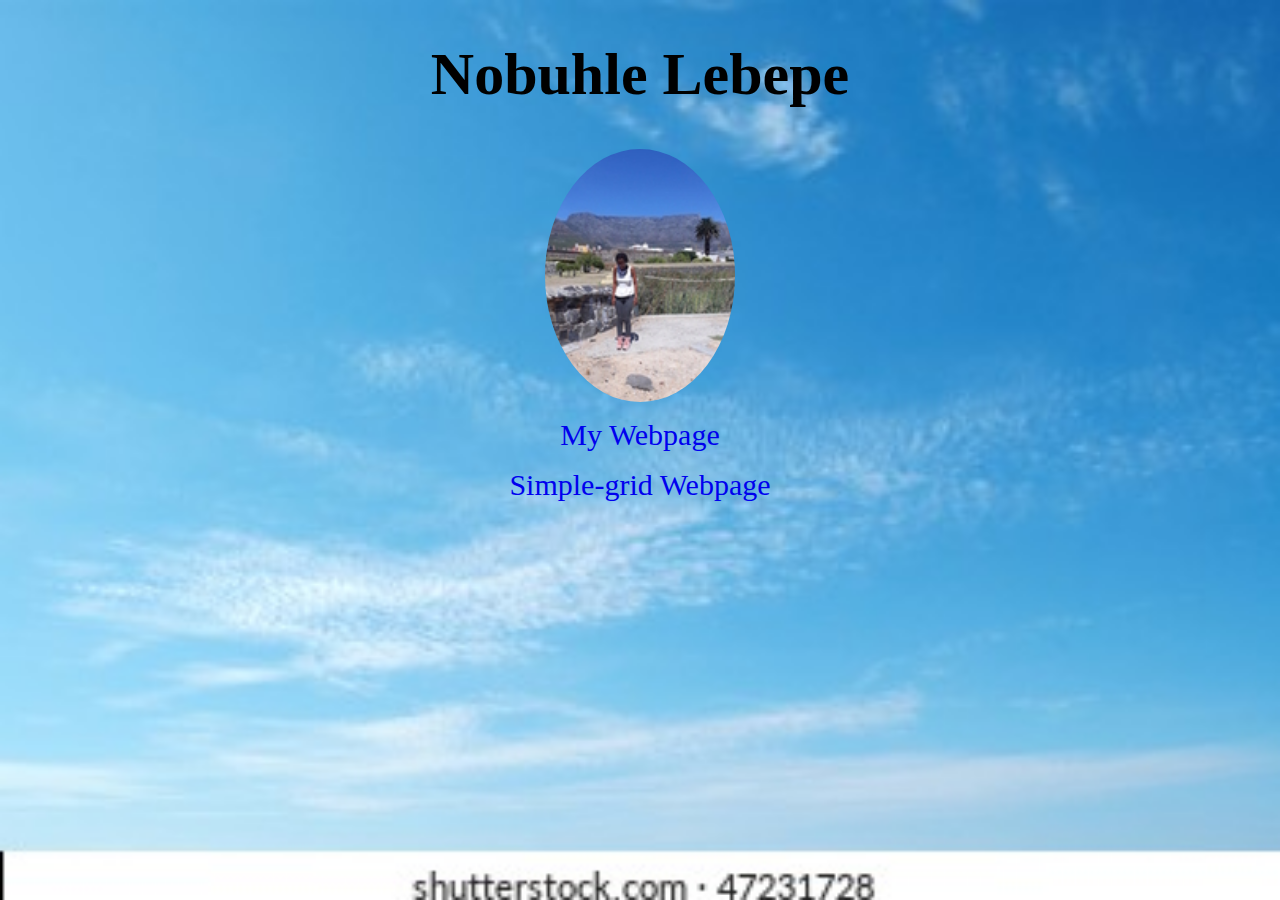
<file: index.html>
<!DOCTYPE html>
<html lang="en">
<head>
    <meta charset="UTF-8">
    <meta http-equiv="X-UA-Compatible" content="IE=edge">
    <meta name="viewport" content="width=device-width, initial-scale=1.0">
    

    <title>Landing page</title>
</head>
<style> 
   body {
       background-image: url(./images/Bluesky.jpg);
       background-repeat: no-repeat;
       background-attachment: fixed;
       background-size: cover;
       /* opacity: 0.5; */
   }
   h1 {
       text-align: center;
       font-size: 60px;
   }
   a {
      text-decoration: none ;
      font-size: 30px;
   }
   .center{
       display: block;
       margin-left: auto;
       margin-right: auto;
       width: 15%;
       border-radius: 50%;
   }


   /* a.link{

   } */
</style>

<body>
<div class="header">
    <h1 >Nobuhle Lebepe</h1>
</div>

<!-- <div class="img"> -->
    <img src="./images/nobuhle1.jpg" alt="my photo" class="center" >
<!-- </div> -->

<div class="links">
    <p style="text-align: center;">
    <a href="./My Webpage/my_webpage.html">My Webpage</a>
    </p>
    <p style="text-align: center;">
    <a href="./Simple-grid Webpage/my_webpage-grid.html">Simple-grid Webpage</a>
    </p>
</div>
  
    

    <!-- <div class="header" >
        <h1>Nobuhle Lebepe</h1>
        <img src="./images/nobuhle1.jpg" alt="my photo" >
    </div> -->

<!-- <p><a href="https://nobu-hope.github.io/basic-webpage/my_webpage.html">my_webpage</a></p>

<p><a href="https://nobu-hope.github.io/basic-webpage/my_webpage-grid.html">my_webpage-grid</a></p> -->
</body>
</html>
</file>
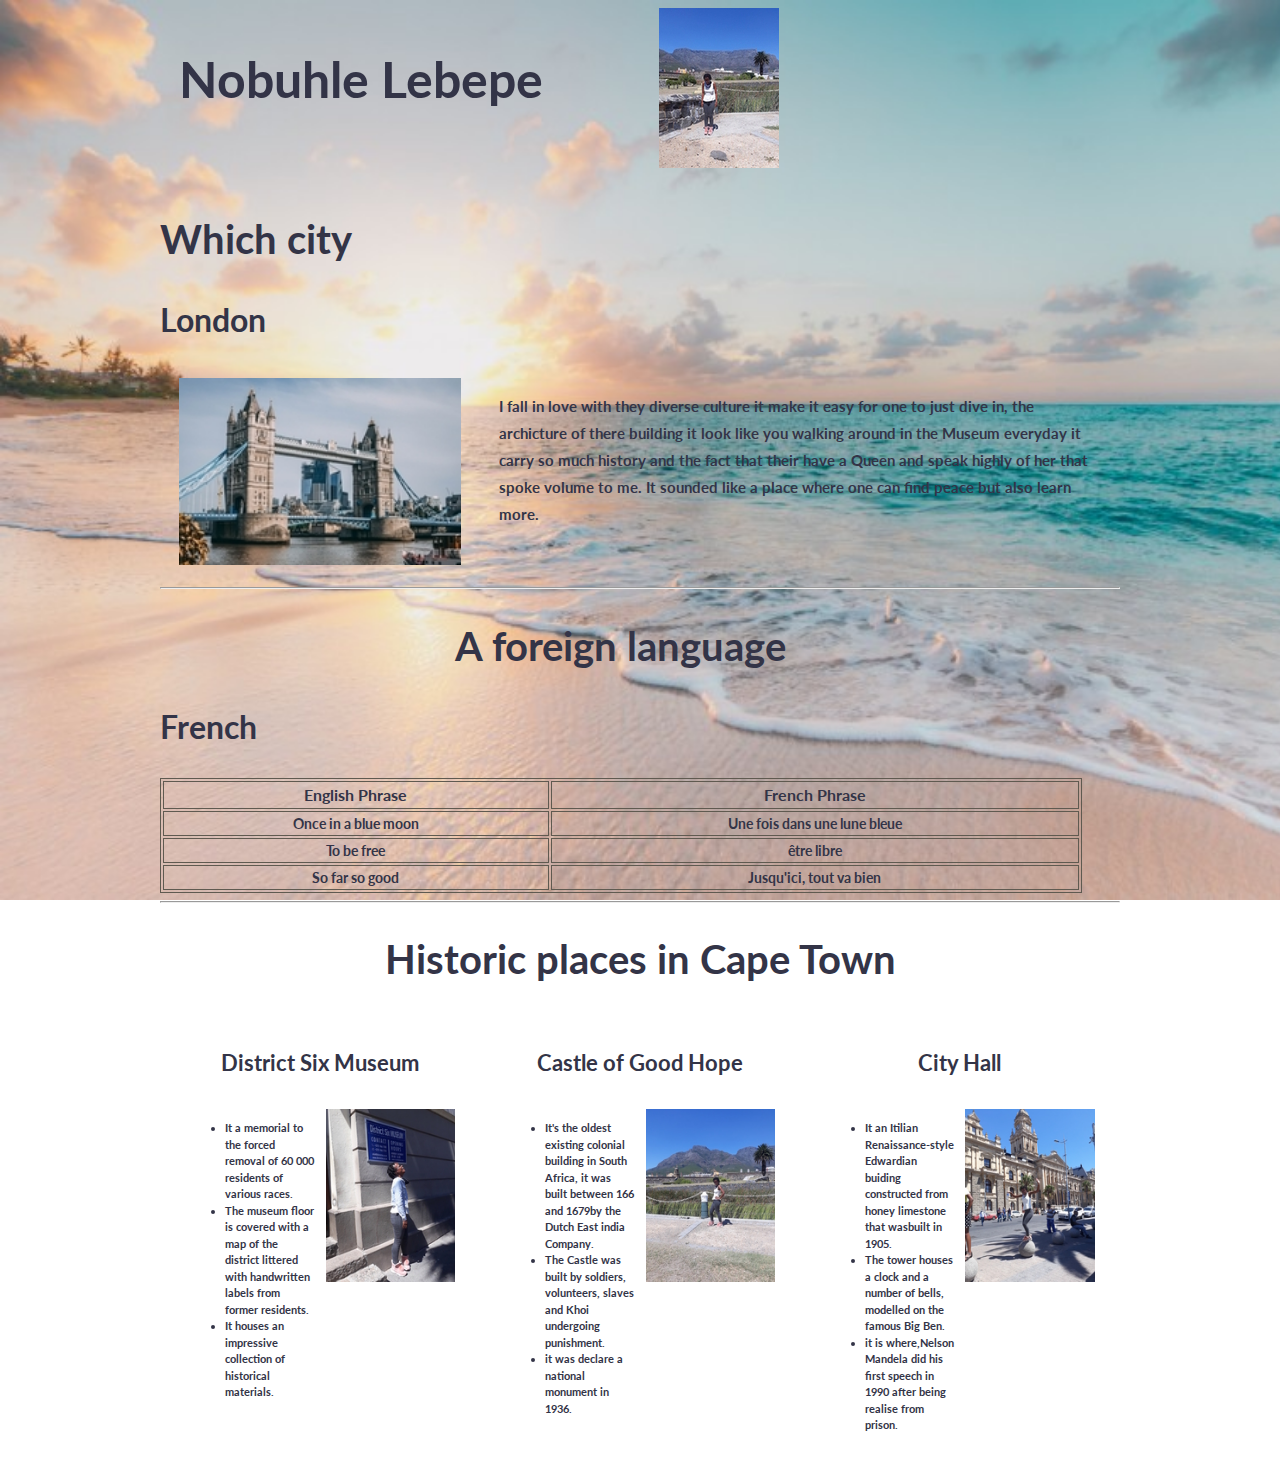
<file: my_webpage-grid.html>
<!DOCTYPE html>
<html lang="en">

<head>
    <meta charset="UTF-8">
    <meta http-equiv="X-UA-Compatible" content="IE=edge">
    <meta name="viewport" content="width=device-width, initial-scale=1.0">
    <title>Document</title>
    <link rel="stylesheet" href="simple-grid.css">

    <style>
        body{
            background-image: url(./images/Ocean2.jpg);
            background-repeat: no-repeat;
            background-attachment: fixed;
            background-size: cover;
            color: black;
        }
    table, th, td {
    border: 3px solid rgb(95, 90, 80);
    border-width: thin;

    }
    td {
        text-align: center;
        font-size: 14px;
    }
    /* @media(min-width: 800px){
    .col-6 txt {
        width: 46%;
    }
    .col-6 img {
        width: 46%;
    }
    
    } */


    </style>
</head>

<body>
    <div class="container">
        <div class="row">
            <div class="col-6">
                <h1 style="font-size: 50px; font-weight: 700;">Nobuhle Lebepe</h1>
            </div>
            <div class="col-6">
                <img src="./images/nobuhle1.jpg" alt="my photo">
            </div>

        </div>
        <div class="row">
            <h1>Which city</h1>
            <h2>London</h2>
            <div class="col-4">
                <img src="./images/nobuhle2.jpg" alt="London bridge" style="width: 100%";>
            </div>
           
            <div class="col-8">
                <p style="font-size: 15px; font-weight: 700;">I fall in love with they diverse culture it make it easy for one to
                    just dive in, the archicture of there building it look like you walking around
                    in the Museum everyday it carry so much history and the fact that their have
                    a Queen and speak highly of her that spoke volume to me. It sounded like a
                    place where one can find peace but also learn more.</p>
    
            </div>
        </div>
        
        <hr>
        <div class="col-12" >
            <h1 style="text-align: center;">A foreign language</h1>
            <h2>French</h2>
            <table style="width: 100%; font-weight: 700;">
                <tr>
                    <th>English Phrase</th>
                    <th>French Phrase</th>
                </tr>
                <tr>
                    <td>Once in a blue moon</td>
                    <td>Une fois dans une lune bleue</td>
                </tr>
                <tr>
                    <td>To be free</td>
                    <td>être libre</td>
                </tr>
                <tr>
                    <td>So far so good</td>
                    <td>Jusqu'ici, tout va bien</td>
                </tr>
            </table>
            </div>

            <hr>
        <div class="row">
            <h1 style="text-align: center;">Historic places in Cape Town</h1>

            <div class="col-4">
                <h3 style="text-align: center;">District Six Museum</h3>

                <div class="col-6 txt" style="font-size: 11px; width: 46%; font-weight: 700;">
                    <ul>
                        <li>It a memorial to the forced removal
                            of 60 000 residents of various races. </li>
                        <li>The museum floor is covered with a map of the district
                            littered with handwritten labels from former
                            residents.</li>
                        <li>It houses an impressive collection of historical materials.</li>   
                    </ul>

                </div>

                <div class="col-6 img" style="width: 46%;">
                    <img src="./images/Bee.jpg" alt="District six" class="img1" style="width: 100%;">
                </div>
            </div>

            <div class="col-4">
                <h3 style="text-align: center;">Castle of Good Hope</h3>

                <div class="col-6 txt" style="font-size: 11px; width: 46%; font-weight: 700;">
                    <ul>
                        <li>It's the oldest existing colonial building in South Africa, it was built between 166 and
                            1679by the Dutch East india Company.</li>
                        <li>The Castle was built by soldiers, volunteers, slaves and Khoi undergoing punishment.
                        </li>
                        <li>it was declare a national monument in 1936.</li>
                    </ul>
                </div>

                <div class="col-6 img" style="width: 46%;">
                    <img src="./images/TheeCastle.jpg" alt="Castle of Good Hope" class="img2" style="width: 100%;">
                </div>
            </div>

            <div class="col-4">
                <h3 style="text-align: center;">City Hall</h3>

                <div class="col-6 txt" style="font-size:11px; width: 46%; font-weight: 700;">
                    <ul>
                        <li>It an Itilian Renaissance-style Edwardian buiding constructed from honey limestone that
                            wasbuilt in 1905.</li>
                        <li>The tower houses a clock and a number of bells, modelled on the famous Big Ben.</li>
                        <li>it is where,Nelson Mandela did his first speech in 1990 after being realise from prison.
                        </li>
                    </ul>
                </div>
                
                <div class="col-6 img" style="width: 46%;">
                    <img src="./images/CityHall4.jpg" alt="city Hall" class="img3"style="width:100%">
                </div>
            </div>
         </div>

         
           
         



    </div>

    </div>
    </div>
</body>

</html>
</file>
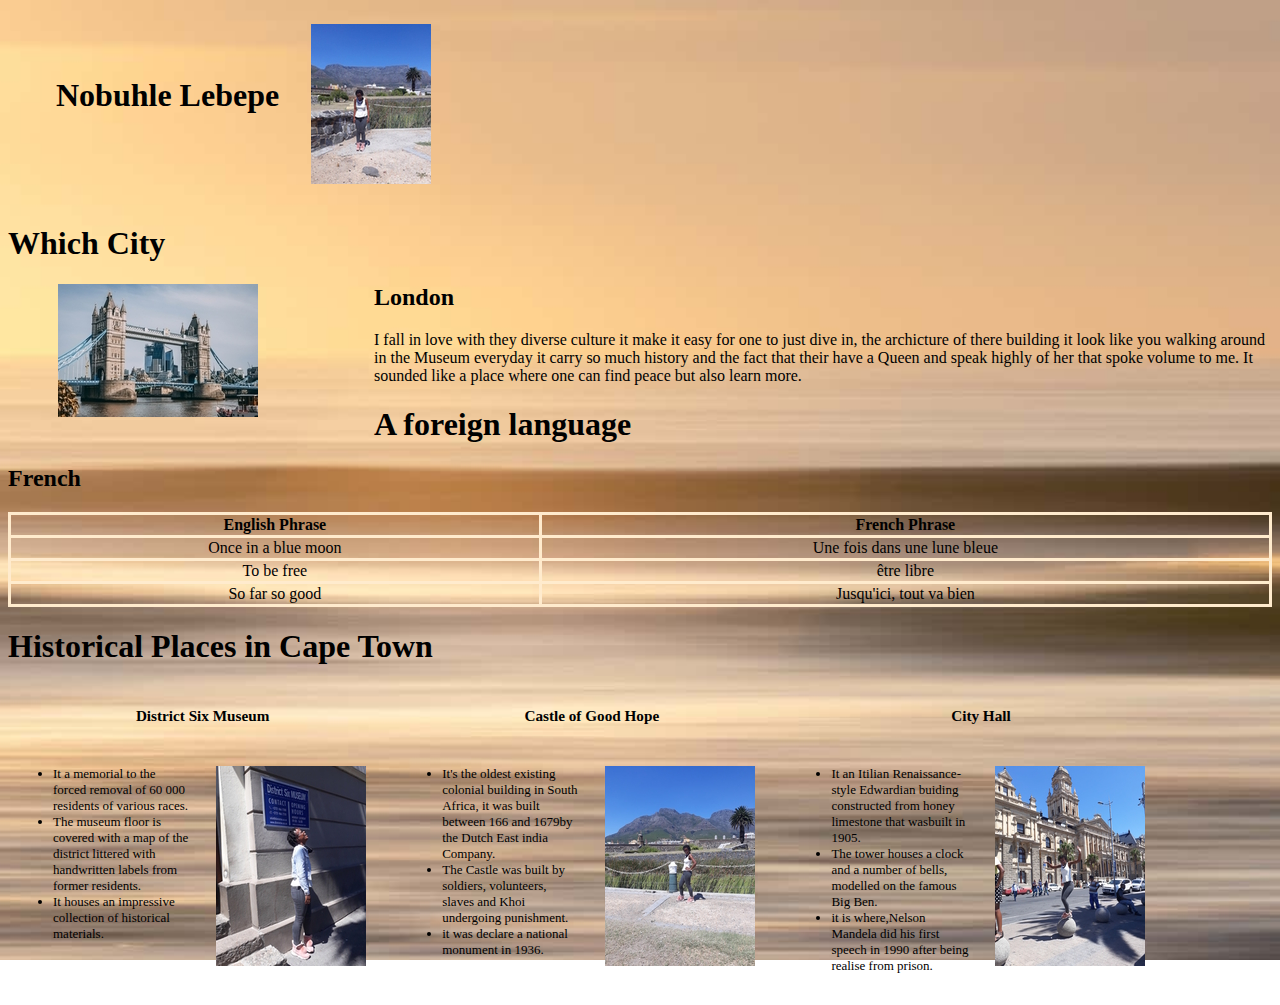
<file: my_webpage.html>
<!DOCTYPE html>
<html lang="en">
<head>
    <meta charset="UTF-8">
    <meta http-equiv="X-UA-Compatible" content="IE=edge">
    <meta name="viewport" content="width=device-width, initial-scale=1.0">
    <title>Document</title>
    <link rel="stylesheet" href="mystyle.css">
</head>
<body>
    <div class="container" >
        <div class="header" >
            <h1>Nobuhle Lebepe</h1>
            <img src="./images/nobuhle1.jpg" alt="my photo" >
        </div>
 
        <div class="main" >
            <div class="side-bar" >
            <h1>Which City</h1>
            </div>

            <div class="bridge">
             <img src="./images/nobuhle2.jpg" alt="London bridge">
            </div>

            <div class="myCity">
                <h2>London</h2>
                <p> I fall in love with they diverse culture it make it easy for one to
                    just dive in, the archicture of there building it look like you walking around
                    in the Museum everyday it carry so much history and the fact that their have
                    a Queen and speak highly of her that spoke volume to me. It sounded like a
                    place where one can find peace but also learn more.</p>
            </div>
       


            <div class="content" >
            <h1>A foreign language</h1>
            <h2>French</h2>
            <table style="width: 100%">
                <tr>
                    <th>English Phrase</th>
                    <th>French Phrase</th>
                </tr>
                <tr>
                    <td>Once in a blue moon</td>
                    <td>Une fois dans une lune bleue</td>
                </tr>
                <tr>
                    <td>To be free</td>
                    <td>être libre</td>
                </tr>
                <tr>
                    <td>So far so good</td>
                    <td>Jusqu'ici, tout va bien</td>
                </tr>
            </table>
            </div>

            
                <h1 class="heading">Historical Places in Cape Town</h1>

                <div class="col">
                    
                    <h3>District Six Museum</h3>
                    <img src="./images/Bee.jpg" alt="District six" class="img1">
                    <div class="clearfix">
                    <p>
                        <ul>
                            <li>It a memorial to the forced removal
                                of 60 000 residents of various races. </li>
                            <li>The museum floor is covered with a map of the district
                                littered with handwritten labels from former
                                residents.</li>
                            <li>It houses an impressive collection of historical materials.</li>
                        </ul>
                    

                    </p>
                    </div>
                </div>

                <div class="col2">
                    <h3>Castle of Good Hope</h3>
                    <img src="./images/TheeCastle.jpg" alt="Castle of Good Hope" class="img2">
                    <div class="clearfix">
                    <p>
                        <ul>
                            <li>It's the oldest existing colonial building in South Africa, it was built between 166 and
                                1679by the Dutch East india Company.</li>
                            <li>The Castle was built by soldiers, volunteers, slaves and Khoi undergoing punishment.
                            </li>
                            <li>it was declare a national monument in 1936.</li>
                        </ul>

                    </p>
                    </div>
                </div>

                <div class="col3">
                    <h3>City Hall</h3>
                    <img src="./images/CityHall4.jpg" alt="city Hall" class="img3">
                    <div class="clearfix">
                    <p>
                    <ul>
                        <li>It an Itilian Renaissance-style Edwardian buiding constructed from honey limestone that
                            wasbuilt in 1905.</li>
                        <li>The tower houses a clock and a number of bells, modelled on the famous Big Ben.</li>
                        <li>it is where,Nelson Mandela did his first speech in 1990 after being realise from prison.
                        </li>
                    </ul>

                    </p>
                    </div>
                </div> 

               <!--end of div for all images-->
            </div> 

            
        </div>
        <div class="footer" >
            
        </div>
    </div>
</body>
</html>
</file>
<file: simple-grid.css>
/**
*** SIMPLE GRID
*** (C) ZACH COLE 2016
**/

@import url(https://fonts.googleapis.com/css?family=Lato:400,300,300italic,400italic,700,700italic);

/* UNIVERSAL */

html,
body {
  height: 100%;
  width: 100%;
  margin: 0;
  padding: 0;
  left: 0;
  top: 0;
  font-size: 100%;
}

/* ROOT FONT STYLES */

* {
  font-family: 'Lato', Helvetica, sans-serif;
  color: #333447;
  line-height: 1.5;
}

/* TYPOGRAPHY */

h1 {
  font-size: 2.5rem;
}

h2 {
  font-size: 2rem;
}

h3 {
  font-size: 1.375rem;
}

h4 {
  font-size: 1.125rem;
}

h5 {
  font-size: 1rem;
}

h6 {
  font-size: 0.875rem;
}

p {
  font-size: 1.125rem;
  font-weight: 200;
  line-height: 1.8;
}

.font-light {
  font-weight: 300;
}

.font-regular {
  font-weight: 400;
}

.font-heavy {
  font-weight: 700;
}

/* POSITIONING */

.left {
  text-align: left;
}

.right {
  text-align: right;
}

.center {
  text-align: center;
  margin-left: auto;
  margin-right: auto;
}

.justify {
  text-align: justify;
}

/* ==== GRID SYSTEM ==== */

.container {
  width: 90%;
  margin-left: auto;
  margin-right: auto;
}

.row {
  position: relative;
  width: 100%;
}

.row [class^="col"] {
  float: left;
  margin: 0.5rem 2%;
  min-height: 0.125rem;
}

.col-1,
.col-2,
.col-3,
.col-4,
.col-5,
.col-6,
.col-7,
.col-8,
.col-9,
.col-10,
.col-11,
.col-12 {
  width: 96%;
}

.col-1-sm {
  width: 4.33%;
}

.col-2-sm {
  width: 12.66%;
}

.col-3-sm {
  width: 21%;
}

.col-4-sm {
  width: 29.33%;
}

.col-5-sm {
  width: 37.66%;
}

.col-6-sm {
  width: 46%;
}

.col-7-sm {
  width: 54.33%;
}

.col-8-sm {
  width: 62.66%;
}

.col-9-sm {
  width: 71%;
}

.col-10-sm {
  width: 79.33%;
}

.col-11-sm {
  width: 87.66%;
}

.col-12-sm {
  width: 96%;
}

.row::after {
	content: "";
	display: table;
	clear: both;
}

.hidden-sm {
  display: none;
}

@media only screen and (min-width: 33.75em) {  /* 540px */
  .container {
    width: 80%;
  }
}

@media only screen and (min-width: 45em) {  /* 720px */
  .col-1 {
    width: 4.33%;
  }

  .col-2 {
    width: 12.66%;
  }

  .col-3 {
    width: 21%;
  }

  .col-4 {
    width: 29.33%;
  }

  .col-5 {
    width: 37.66%;
  }

  .col-6 {
    width: 46%;
  }

  .col-7 {
    width: 54.33%;
  }

  .col-8 {
    width: 62.66%;
  }

  .col-9 {
    width: 71%;
  }

  .col-10 {
    width: 79.33%;
  }

  .col-11 {
    width: 87.66%;
  }

  .col-12 {
    width: 96%;
  }

  .hidden-sm {
    display: block;
  }
}

@media only screen and (min-width: 60em) { /* 960px */
  .container {
    width: 75%;
    max-width: 60rem;
  }
  
}
</file>
<file: mystyle.css>
/* Intro Section */

.img1{
    float: right;
    padding: 2em;
    width: 100px;
    height: 100px;

}
.img2{
    float: left;
    padding: 2em;
    width: 100px;
    height: 100px;
}
.img3{
    float: right;
    padding: 2em;
    width: 100px;
    height: 100px;
}
body {
    /* font-family: arial ;
    background-color: rgb(94, 89, 89) ; */
    background-image: url(./images/Sunrise.jpg);
    background-repeat: no-repeat;
    background-attachment: fixed;
    background-size: cover;
    color: black;
}


.header { 
 padding: 1em;
}
.header h1 {
    float: left;
    padding: 1em;
    
}


/* Which city */

.clearfix {
    overflow: auto;
    zoom: 1;
  }

/* .myCity {
    padding: 1em;
    overflow: auto;
} */
.London {
    overflow: auto;
}

/* foreign language */
table, th, td {
    border: 3px solid blanchedalmond;
    border-collapse: collapse;
}
td {
    text-align: center;
}
/* .content h1 {
    text-align: center;
} */
/* historical places */
/* .heading {
    text-align: center;
 }  */
.col {
    float:left;
    width: 100%;
    padding: 5px;
} 
.col2 {
    float: right;
    width: 100%;
    padding: 5px;
}
.col3 {
    float: left;
    width: 100%;
    padding: 5px;
}
.clearfix ::after {
    content: "";
    clear: both;
    display:table
}
.img1 {
    display: block;
    margin-left: auto;
    margin-right: auto;
    
  }

  @media(min-width: 800px){
    .bridge {
        float: left;
        width: 25%;
        padding-left: 50px;
    }
    
}

@media(min-width: 800px){
.col {
    float: left;
    width: 30%;
}
.col2 {
    float: left;
    width: 30%;
}
.col3 {
    float: left;
    width: 30%;
}
.img1 {
    float:right;
    width: 150px;
    height: 200px;
}
.img2 {
    float: right;
    width: 150px;
    height: 200px; 
}
.img3 {
    float: right;
    width: 150px;
    height: 200px; 
}
.col {
    font-size: 13px;
}
.col2 {
    font-size: 13px;
}
.col3 {
    font-size: 13px;
}
.col2 h3 {
    text-align: center;
}
.col3 h3 {
    text-align: center;
}
.col h3{
    text-align: center;
}
}

/* footer */
</file>
